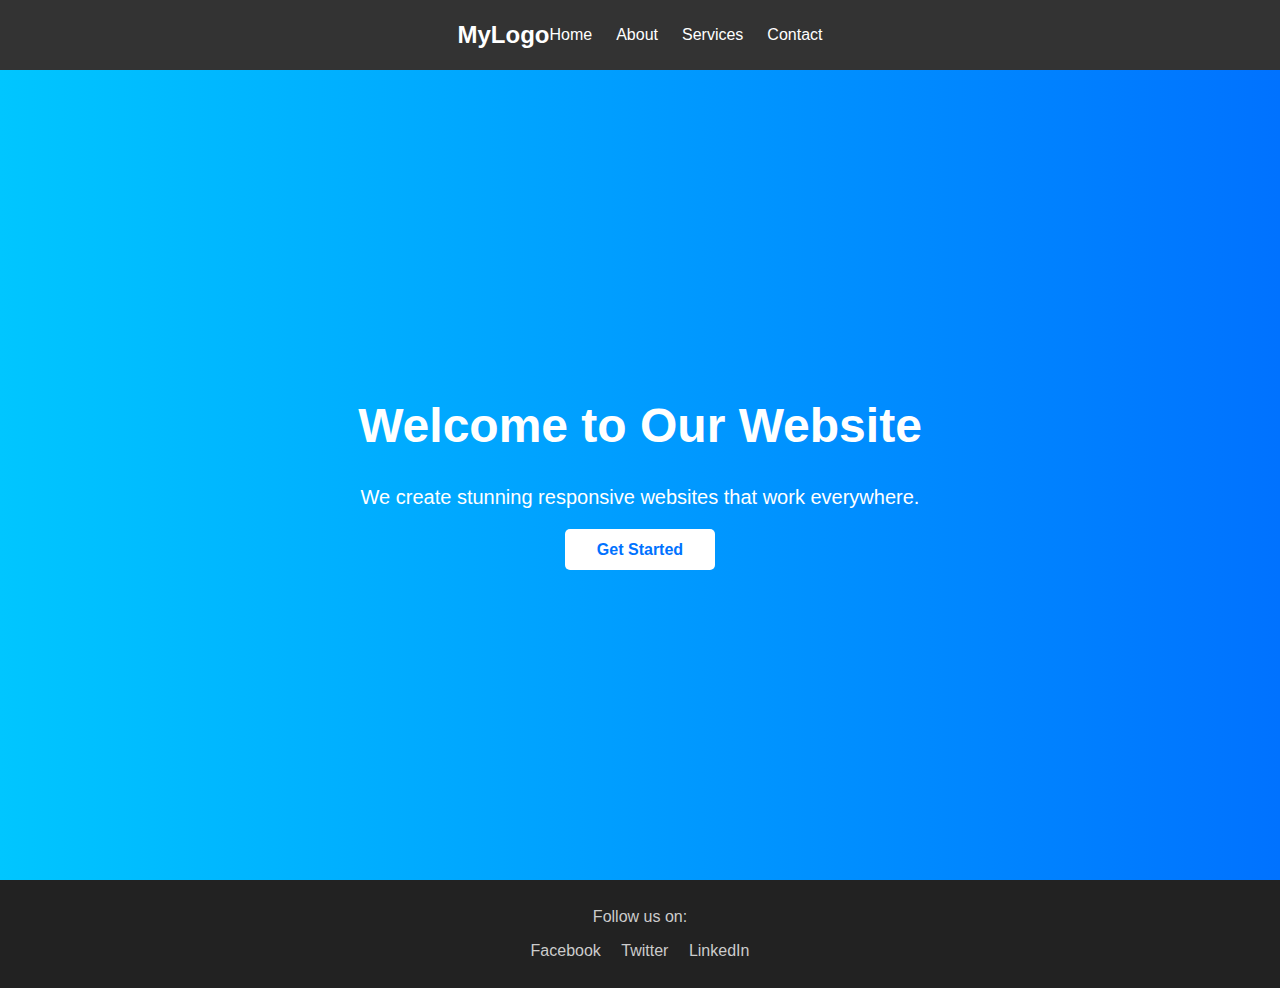
<file: Day-1/index.html>
<!DOCTYPE html>
<html lang="en">
<head>
  <meta charset="UTF-8" />
  <meta name="viewport" content="width=device-width, initial-scale=1.0" />
  <title>Responsive Website</title>
<link rel="stylesheet" href="style.css" />

</head>
<body>

  <!-- Header -->
  <header class="header">
    <div class="logo">MyLogo</div>
    <nav class="nav">
      <ul class="nav-links">
        <li><a href="#">Home</a></li>
        <li><a href="#">About</a></li>
        <li><a href="#">Services</a></li>
        <li><a href="#">Contact</a></li>
      </ul>
      
    </nav>
  </header>

  <!-- Hero Section -->
  <section class="hero">
    <div class="hero-content">
      <h1>Welcome to Our Website</h1>
      <p>We create stunning responsive websites that work everywhere.</p>
      <a href="#" class="cta-button">Get Started</a>
    </div>
  </section>

  <!-- Footer -->
  <footer class="footer">
    <p>Follow us on:</p>
    <div class="social-links">
      <a href="#">Facebook</a>
      <a href="#">Twitter</a>
      <a href="#">LinkedIn</a>
    </div>
  </footer>

  
 

</body>
</html>
</file>
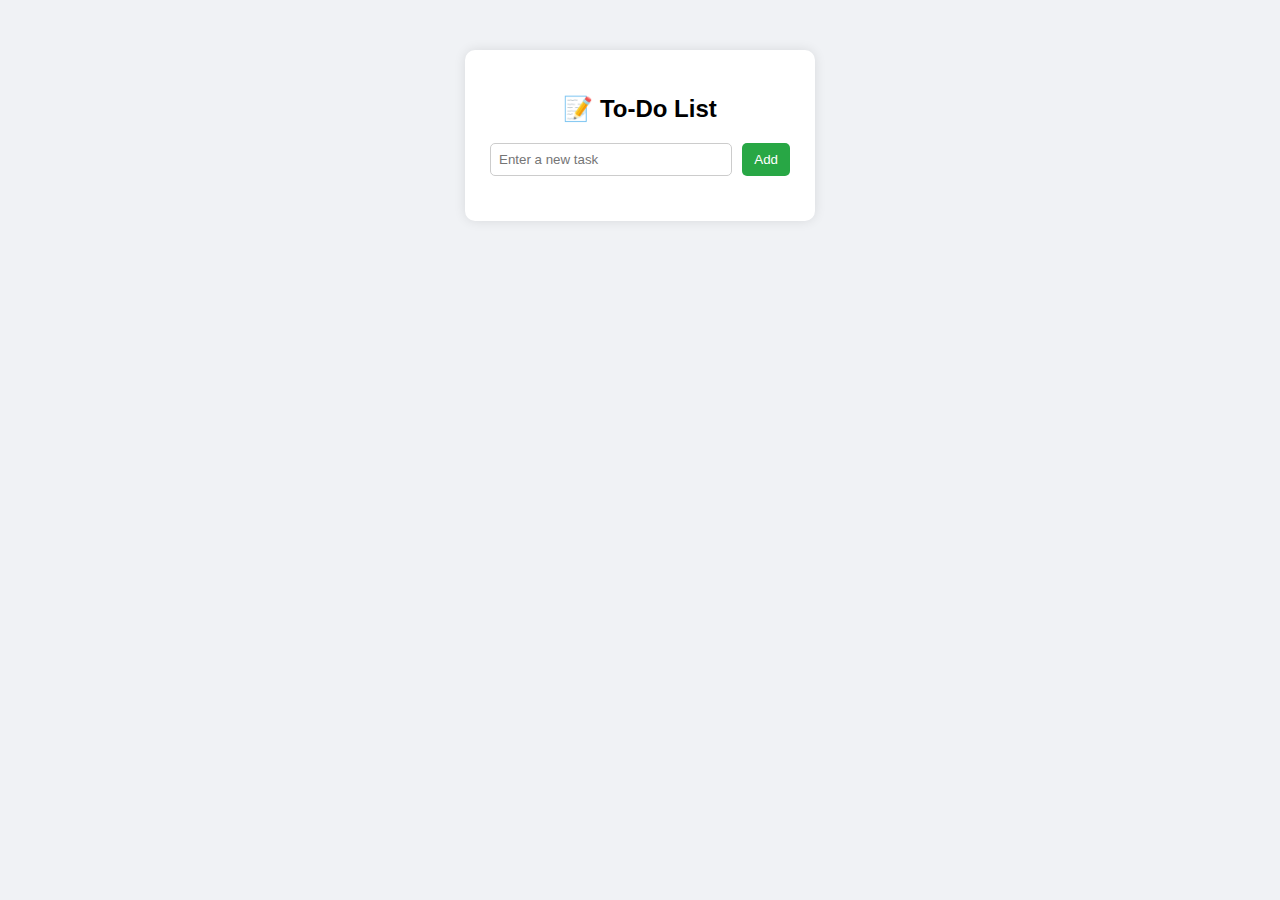
<file: Day-2/index.html>
<!DOCTYPE html>
<html lang="en">
<head>
  <meta charset="UTF-8" />
  <meta name="viewport" content="width=device-width, initial-scale=1.0" />
  <title>Dynamic To-Do List</title>
  <link rel="stylesheet" href="style.css" />
</head>
<body>
  <div class="todo-container">
    <h2>📝 To-Do List</h2>
    <div class="input-group">
      <input type="text" id="taskInput" placeholder="Enter a new task" />
      <button id="addBtn">Add</button>
    </div>
    <ul id="taskList"></ul>
  </div>

  <script src="script.js"></script>
</body>
</html>
</file>
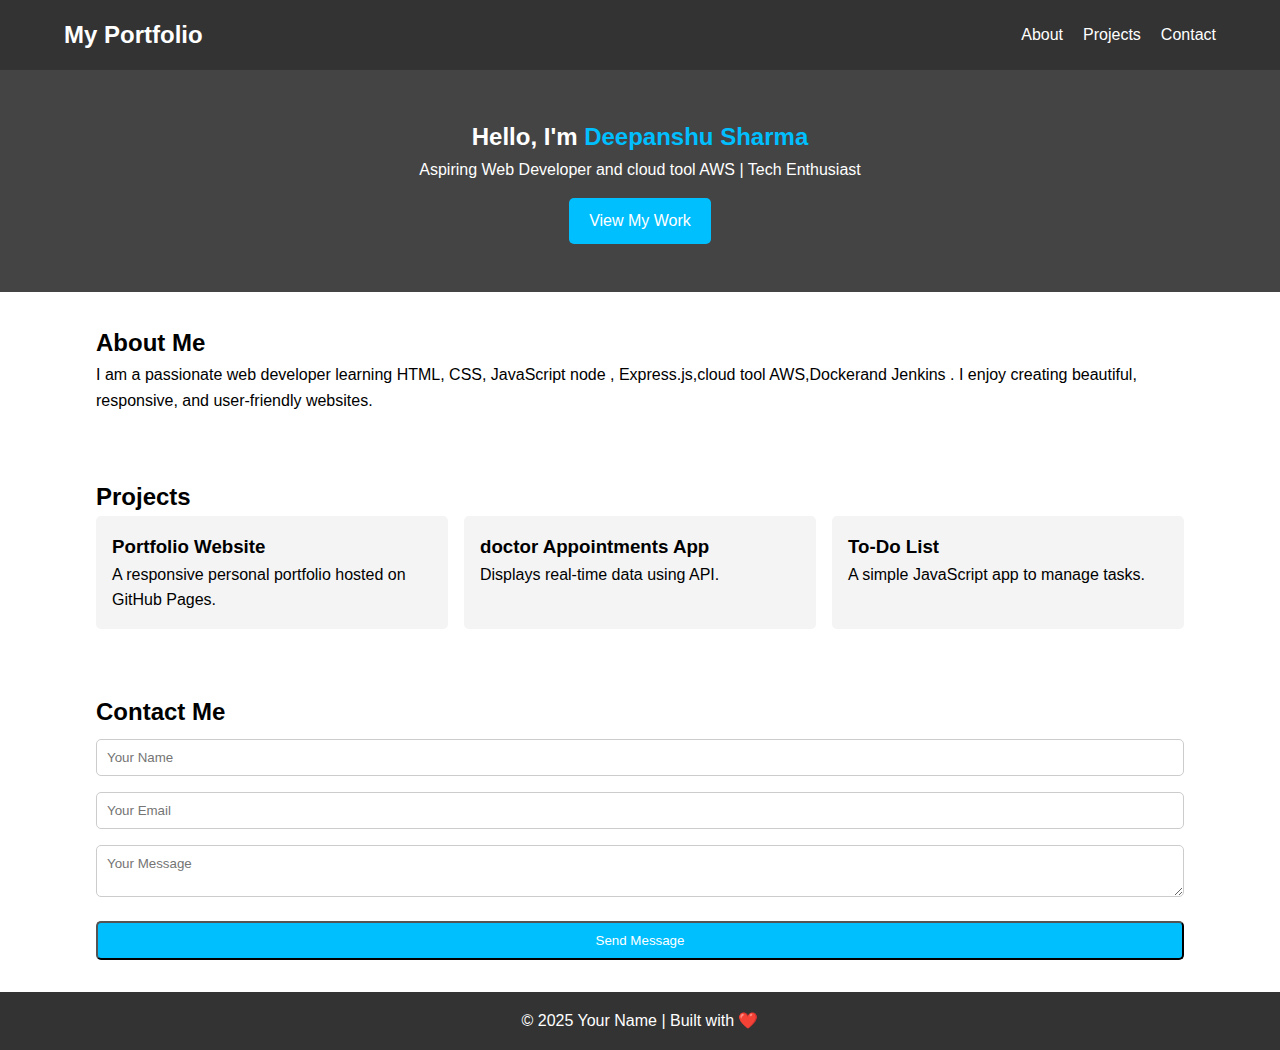
<file: day-5/index.html>
<!DOCTYPE html>
<html lang="en">
<head>
    <meta charset="UTF-8" />
    <meta name="viewport" content="width=device-width, initial-scale=1.0" />
    <title>My Portfolio</title>
    <link rel="stylesheet" href="style.css" />
</head>
<body>
    <header>
        <nav>
            <h1 class="logo">My Portfolio</h1>
            <ul class="nav-links">
                <li><a href="#about">About</a></li>
                <li><a href="#projects">Projects</a></li>
                <li><a href="#contact">Contact</a></li>
            </ul>
        </nav>
    </header>

    <section id="hero">
        <div class="hero-text">
            <h2>Hello, I'm <span>Deepanshu Sharma</span></h2>
            <p>Aspiring Web Developer and cloud tool AWS  | Tech Enthusiast</p>
            <a href="#projects" class="btn">View My Work</a>
        </div>
    </section>

    <section id="about">
        <h2>About Me</h2>
        <p>
            I am a passionate web developer learning HTML, CSS,  JavaScript  node , Express.js,cloud tool AWS,Dockerand Jenkins . 
            I enjoy creating beautiful, responsive, and user-friendly websites.
        </p>
    </section>

    <section id="projects">
        <h2>Projects</h2>
        <div class="project-grid">
            <div class="project-card">
                <h3>Portfolio Website</h3>
                <p>A responsive personal portfolio hosted on GitHub Pages.</p>
            </div>
            <div class="project-card">
                <h3>doctor Appointments App</h3>
                <p>Displays real-time  data using API.</p>
            </div>
            <div class="project-card">
                <h3>To-Do List</h3>
                <p>A simple JavaScript app to manage tasks.</p>
            </div>
        </div>
    </section>

    <section id="contact">
        <h2>Contact Me</h2>
        <form>
            <input type="text" placeholder="Your Name" required />
            <input type="email" placeholder="Your Email" required />
            <textarea placeholder="Your Message" required></textarea>
            <button type="submit" class="btn">Send Message</button>
        </form>
    </section>

    <footer>
        <p>© 2025 Your Name | Built with ❤️</p>
    </footer>

    <script src="script.js"></script>
</body>
</html>
</file>
<file: Day-2/style.css>
body {
  font-family: Arial, sans-serif;
  background-color: #f0f2f5;
  display: flex;
  justify-content: center;
  margin-top: 50px;
}

.todo-container {
  background-color: white;
  padding: 25px;
  border-radius: 10px;
  box-shadow: 0 0 12px rgba(0, 0, 0, 0.1);
  width: 300px;
}

h2 {
  text-align: center;
  margin-bottom: 20px;
}

.input-group {
  display: flex;
  gap: 10px;
  margin-bottom: 20px;
}

#taskInput {
  flex-grow: 1;
  padding: 8px;
  border: 1px solid #ccc;
  border-radius: 5px;
}

#addBtn {
  padding: 8px 12px;
  background-color: #28a745;
  color: white;
  border: none;
  border-radius: 5px;
  cursor: pointer;
}

#addBtn:hover {
  background-color: #218838;
}

ul {
  list-style: none;
  padding: 0;
}

li {
  display: flex;
  justify-content: space-between;
  align-items: center;
  padding: 8px;
  border-bottom: 1px solid #ddd;
}

li.completed span {
  text-decoration: line-through;
  color: gray;
}

li span {
  cursor: pointer;
  flex-grow: 1;
}

.remove-btn {
  background-color: #dc3545;
  border: none;
  color: white;
  padding: 4px 8px;
  border-radius: 4px;
  cursor: pointer;
}

.remove-btn:hover {
  background-color: #c82333;
}
</file>
<file: day-5/style.css>
* {
    margin: 0;
    padding: 0;
    box-sizing: border-box;
    font-family: Arial, sans-serif;
}

body {
    line-height: 1.6;
}

/* Header */
header {
    background: #333;
    color: #fff;
    padding: 1rem 0;
}

nav {
    display: flex;
    justify-content: space-between;
    align-items: center;
    width: 90%;
    margin: auto;
}

nav h1 {
    font-size: 1.5rem;
}

.nav-links {
    list-style: none;
    display: flex;
}

.nav-links li {
    margin-left: 20px;
}

.nav-links a {
    color: white;
    text-decoration: none;
}

/* Hero Section */
#hero {
    background: #444;
    color: white;
    text-align: center;
    padding: 3rem 1rem;
}

#hero h2 span {
    color: #00bfff;
}

.btn {
    display: inline-block;
    margin-top: 1rem;
    padding: 10px 20px;
    background: #00bfff;
    color: white;
    text-decoration: none;
    border-radius: 5px;
}

.btn:hover {
    background: #009acd;
}

/* About Section */
#about, #projects, #contact {
    padding: 2rem;
    width: 90%;
    margin: auto;
}

/* Projects */
.project-grid {
    display: grid;
    grid-template-columns: repeat(auto-fit, minmax(250px, 1fr));
    gap: 1rem;
}

.project-card {
    background: #f4f4f4;
    padding: 1rem;
    border-radius: 5px;
}

/* Contact Form */
form {
    display: flex;
    flex-direction: column;
}

form input, form textarea {
    margin: 0.5rem 0;
    padding: 10px;
    border: 1px solid #ccc;
    border-radius: 5px;
}

/* Footer */
footer {
    text-align: center;
    padding: 1rem;
    background: #333;
    color: white;
}
</file>
<file: Day-1/style.css>
/* Reset and Base Styles */
* {
  margin: 0;
  padding: 0;
  box-sizing: border-box;
}

body {
  font-family: 'Segoe UI', Tahoma, Geneva, Verdana, sans-serif;
  line-height: 1.6;
  
}

/* Header */
.header {
  display: flex;
  justify-content: center;
  align-items: center;
  background: #333;
  color: white;
  padding: 1rem 2rem;
  position: relative;
}

.logo {
  font-size: 1.5rem;
  font-weight: bold;
}

.nav-links {
  list-style: none;
  display: flex;
  gap: 1.5rem;
}

.nav-links a {
  color: white;
  text-decoration: none;
  transition: color 0.3s ease;
}

.nav-links a:hover {
  color: #00e6e6;
}


/* Hero Section */
.hero {
  display: flex;
  justify-content: center;
  align-items: center;
  background: linear-gradient(to right, #00c6ff, #0072ff);
  color: white;
  height: 90vh;
  text-align: center;
  padding: 2rem;
}

.hero-content {
  max-width: 600px;
}

.hero-content h1 {
  font-size: 3rem;
  margin-bottom: 1rem;
}

.hero-content p {
  font-size: 1.25rem;
  margin-bottom: 1.5rem;
}

.cta-button {
  padding: 0.75rem 2rem;
  background-color: white;
  color: #0072ff;
  border-radius: 5px;
  font-weight: bold;
  text-decoration: none;
  transition: background-color 0.3s ease;
}

.cta-button:hover {
  background-color: #e0f7fa;
}

/* Footer */
.footer {
  background: #222;
  color: #ccc;
  text-align: center;
  padding: 1.5rem 1rem;
}

.social-links {
  margin-top: 0.5rem;
}

.social-links a {
  margin: 0 0.5rem;
  color: #ccc;
  text-decoration: none;
  transition: color 0.3s ease;
}

.social-links a:hover {
  color: #00e6e6;
}

/* Media Queries for Responsive Design */
@media (max-width: 768px) {
  .nav-links {
    flex-direction: column;
    background: #444;
    position: absolute;
    top: 70px;
    right: 2rem;
    width: 200px;
    display: none;
    border-radius: 5px;
    padding: 1rem;
  }

  .nav-links.active {
    display: flex;
  }

  

  .hero-content h1 {
    font-size: 2.2rem;
  }

  .hero-content p {
    font-size: 1rem;
  }
}
</file>
